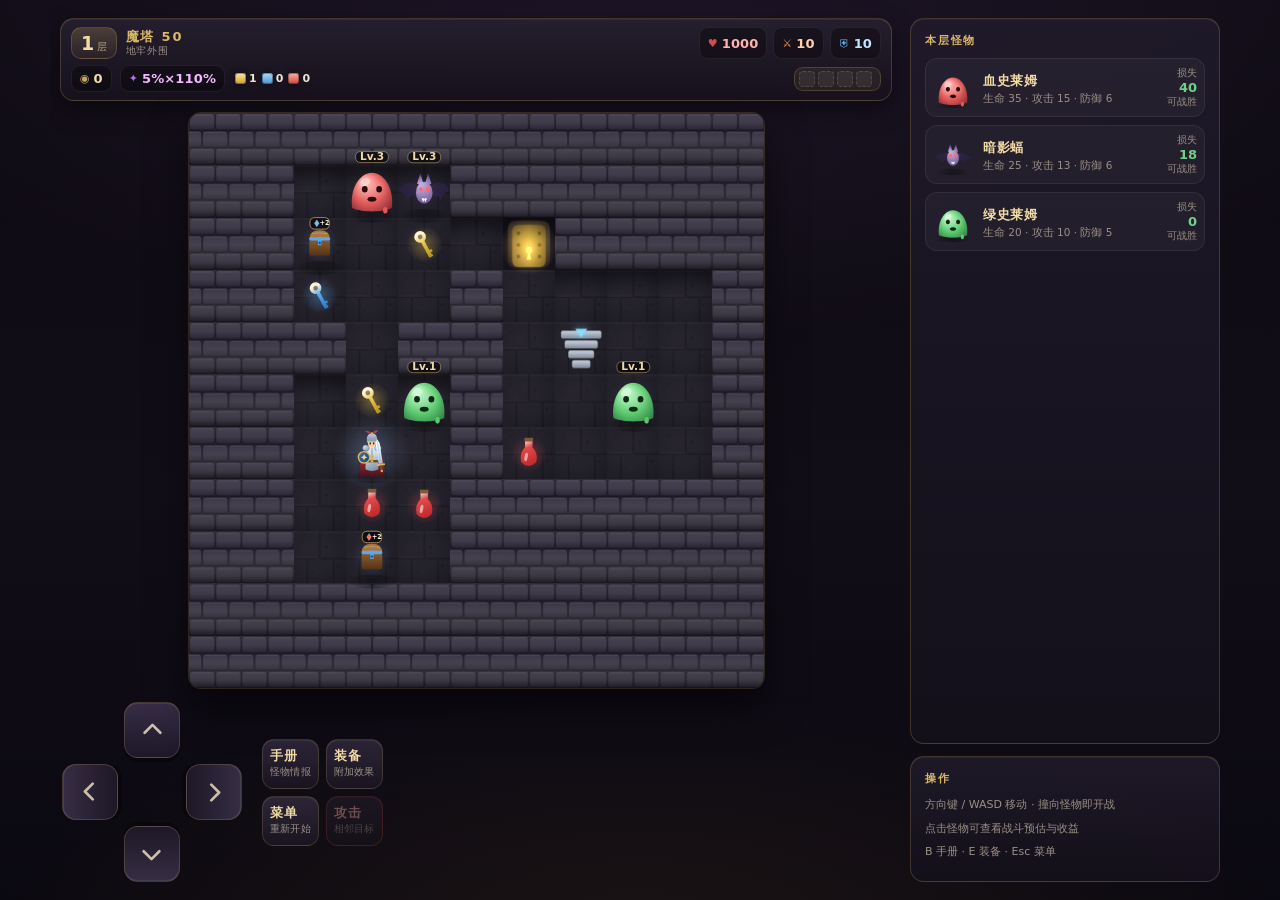
<file: index.html>
<!doctype html>
<html lang="zh-CN">
<head>
<meta charset="utf-8">
<meta name="viewport" content="width=device-width,initial-scale=1,maximum-scale=1,user-scalable=no,viewport-fit=cover">
<meta name="theme-color" content="#0d0a11">
<meta name="apple-mobile-web-app-capable" content="yes">
<meta name="format-detection" content="telephone=no">
<title>魔塔 50 · 高清重制</title>
<link rel="stylesheet" href="style.css">
</head>
<body>
<div class="app" id="app">

  <header class="hud" id="hud">
    <div class="hud-left">
      <div class="floor-badge"><span id="hud-floor">1</span><small>层</small></div>
      <div class="hud-title"><b>魔塔 50</b><i id="hud-theme">地牢外围</i></div>
    </div>
    <div class="hud-stats">
      <div class="chip chip-hp"><span class="chip-ico">♥</span><b id="hud-hp">1000</b></div>
      <div class="chip chip-atk"><span class="chip-ico">⚔</span><b id="hud-atk">10</b></div>
      <div class="chip chip-def"><span class="chip-ico">⛨</span><b id="hud-def">10</b></div>
    </div>
    <div class="hud-sub">
      <div class="chip chip-gold"><span class="chip-ico">◉</span><b id="hud-gold">0</b></div>
      <div class="chip chip-crit" title="暴击率 × 暴击伤害倍率"><span class="chip-ico">✦</span><b id="hud-crit">0%</b></div>
      <div class="keys">
        <span class="key key-y"><i></i><b id="hud-ky">1</b></span>
        <span class="key key-b"><i></i><b id="hud-kb">0</b></span>
        <span class="key key-r"><i></i><b id="hud-kr">0</b></span>
      </div>
      <button class="gear-btn" id="btn-equip-quick" aria-label="装备">
        <span class="equip-mini" id="equip-mini"></span>
      </button>
    </div>
  </header>

  <section class="stage" id="stage">
    <canvas id="board" width="400" height="400" aria-label="魔塔地图"></canvas>
    <div class="card" id="card" hidden aria-live="polite">
      <div class="card-head">
        <span class="card-name" id="card-name">怪物</span>
        <span class="card-tag" id="card-tag">可战胜</span>
      </div>
      <div class="card-stats"><span>生命 <b id="card-hp">0</b></span><span>攻击 <b id="card-atk">0</b></span><span>防御 <b id="card-def">0</b></span></div>
      <div class="card-predict">
        <div class="pred-main"><span>预计损失</span><b id="card-loss">0</b></div>
        <div class="pred-side"><span>战后剩余</span><b id="card-left">0</b></div>
        <div class="pred-side"><span>金币收益</span><b id="card-gold">0</b></div>
      </div>
      <div class="card-range" id="card-range"></div>
      <div class="card-tip" id="card-tip"></div>
    </div>
  </section>

  <nav class="pad" aria-label="移动与操作">
    <div class="dpad">
      <button class="dbtn up" data-dir="up" aria-label="向上"><svg viewBox="0 0 24 24"><path d="m5 14 7-7 7 7"/></svg></button>
      <button class="dbtn left" data-dir="left" aria-label="向左"><svg viewBox="0 0 24 24"><path d="m5 14 7-7 7 7"/></svg></button>
      <button class="dbtn right" data-dir="right" aria-label="向右"><svg viewBox="0 0 24 24"><path d="m5 14 7-7 7 7"/></svg></button>
      <button class="dbtn down" data-dir="down" aria-label="向下"><svg viewBox="0 0 24 24"><path d="m5 14 7-7 7 7"/></svg></button>
    </div>
    <div class="acts">
      <button class="abtn" id="btn-manual"><b>手册</b><span>怪物情报</span></button>
      <button class="abtn" id="btn-equip"><b>装备</b><span>附加效果</span></button>
      <button class="abtn" id="btn-menu"><b>菜单</b><span>重新开始</span></button>
      <button class="abtn abtn-go" id="btn-fight" disabled><b>攻击</b><span>相邻目标</span></button>
    </div>
  </nav>

  <aside class="side" aria-label="当前楼层情报">
    <div class="side-block">
      <h3>本层怪物</h3>
      <div class="side-list" id="side-list"></div>
    </div>
    <div class="side-block side-tips">
      <h3>操作</h3>
      <p>方向键 / WASD 移动 · 撞向怪物即开战</p>
      <p>点击怪物可查看战斗预估与收益</p>
      <p>B 手册 · E 装备 · Esc 菜单</p>
    </div>
  </aside>
</div>

<div class="battle" id="battle" hidden>
  <canvas id="bcanvas"></canvas>
  <button class="battle-skip" id="battle-skip">点击跳过</button>
</div>

<div class="sheet-wrap" id="sheet-wrap" hidden>
  <div class="sheet" id="sheet" role="dialog" aria-modal="true">
    <header class="sheet-head"><h2 id="sheet-title">标题</h2><button class="sheet-close" id="sheet-close" aria-label="关闭">✕</button></header>
    <div class="sheet-body" id="sheet-body"></div>
    <footer class="sheet-foot" id="sheet-foot"></footer>
  </div>
</div>

<script src="js/game-core.js"></script>
<script src="js/art.js"></script>
<script src="js/audio.js"></script>
<script src="js/ui.js"></script>
</body>
</html>
</file>
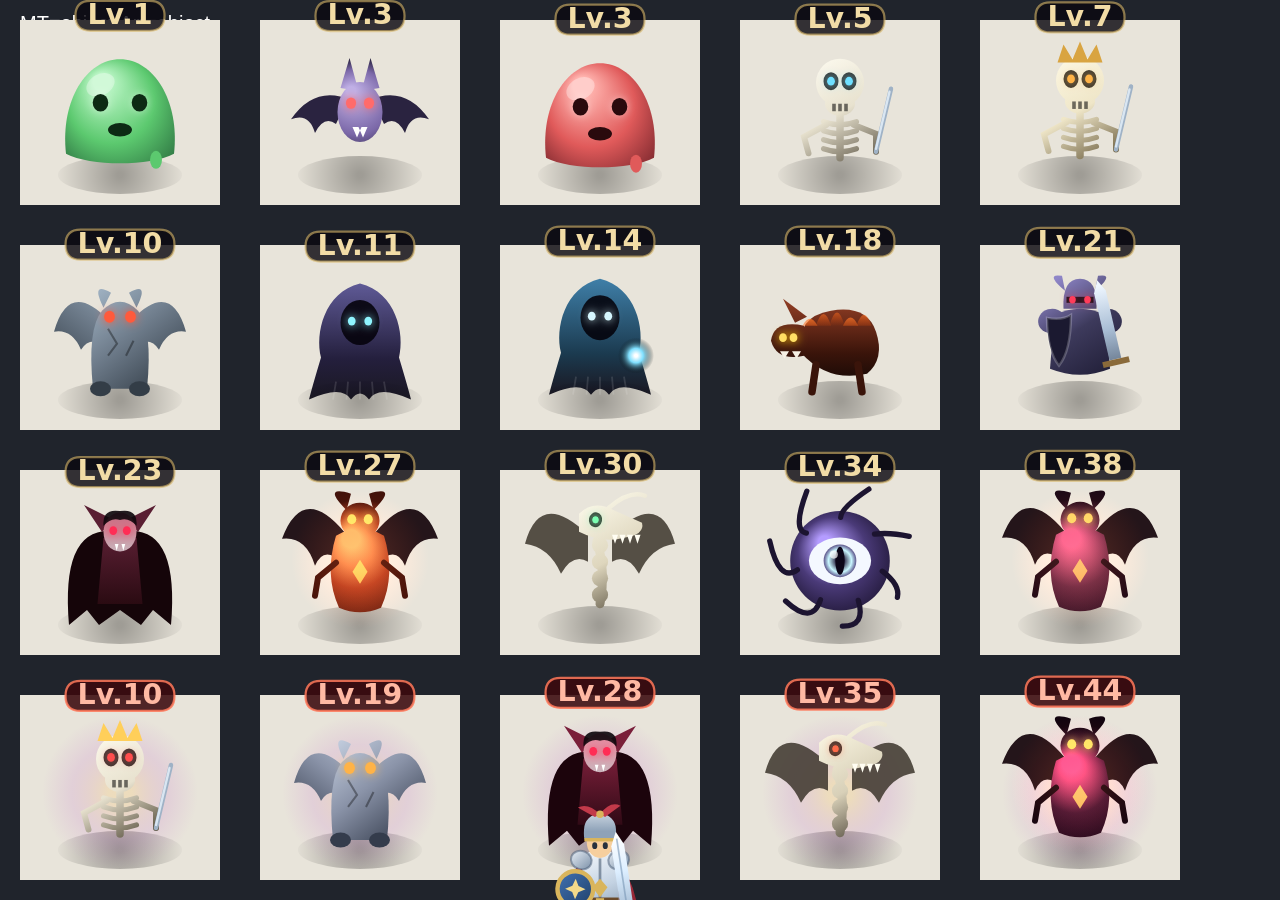
<file: dev/art-test.html>
<!doctype html><html><head><meta charset="utf-8"><style>body{margin:0;background:#20242c}canvas{display:block}</style></head>
<body><canvas id="c" width="1200" height="900"></canvas>
<script>window.onerror=function(m,s,l){document.title='ERR '+m+' @'+l;};</script>
<script src="../js/game-core.js"></script><script src="../js/art.js"></script><script>
const Art=MT.Art;
const c=document.getElementById('c').getContext('2d');
try{
  c.font='20px sans-serif';c.fillStyle='#fff';
  c.fillText('MT='+(typeof MT)+' Art='+(typeof MT !== 'undefined' ? typeof MT.Art : 'noMT'),20,30);
  const ids=Object.keys(MT.MONSTERS);
  let i=0;
  for(let y=0;y<4;y++)for(let x=0;x<5;x++){
    const id=ids[i++]; if(!id)break;
    c.fillStyle='#e8e4da';c.fillRect(x*240+20,y*225+20,200,185);
    const m=MT.scaleMonster(id,1);
    Art.drawMonster(c,m,x*240+120,y*225+112,150,0.6);
  }
  Art.drawHero(c,600,880,170,0.6);
}catch(e){c.fillStyle='#ff8888';c.font='16px monospace';c.fillText(String(e && e.stack || e).slice(0,600),20,60);}
</script></body></html>
</file>
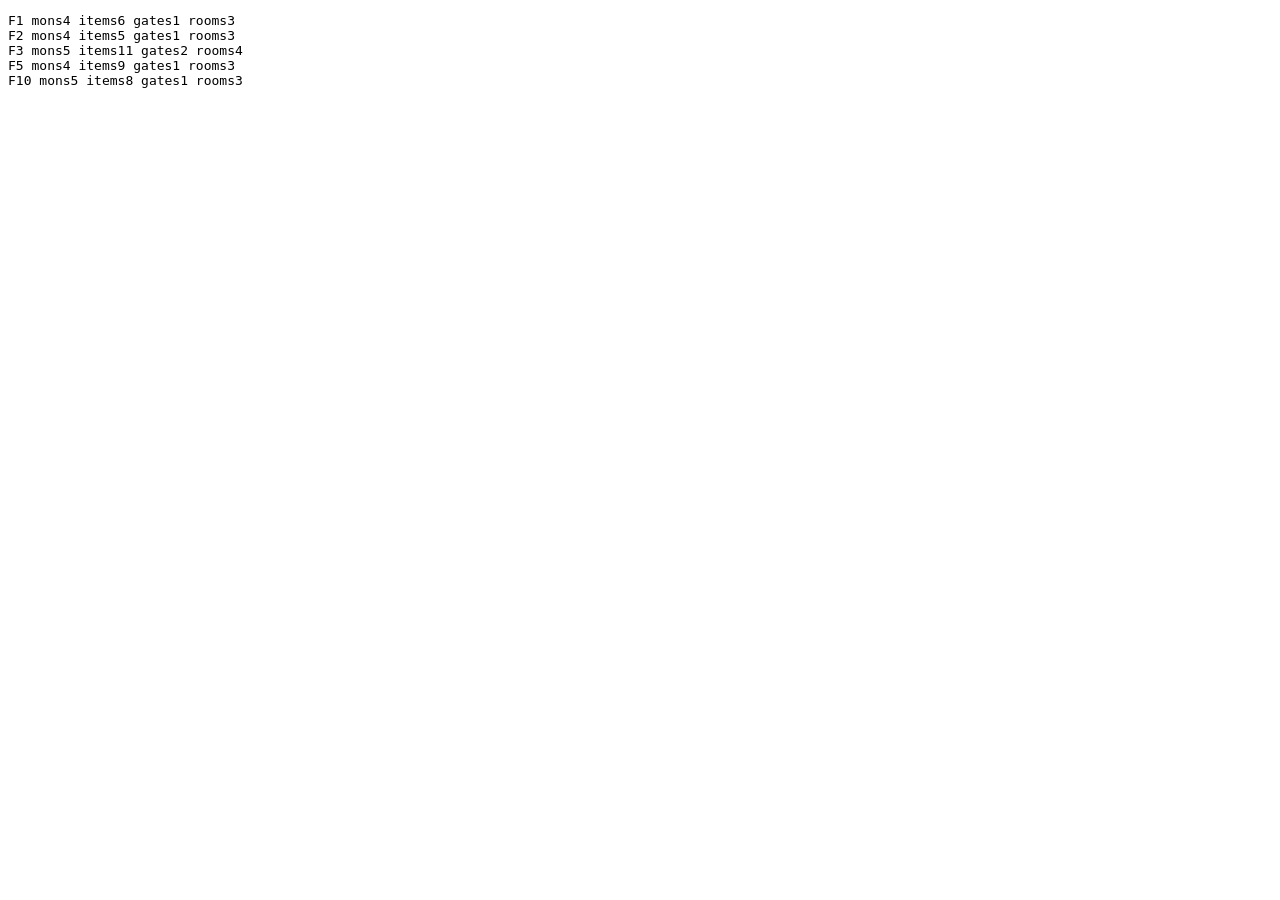
<file: dev/gen-test.html>
<!doctype html><html><head><meta charset="utf-8"></head><body><pre id="out">running</pre>
<script src="../js/game-core.js"></script><script>
const out=[];
try{
  for (const f of [1,2,3,5,10]) {
    const d=MT.generateFloor(f);
    let mons=0,items=0,gates=0;
    for(let y=0;y<11;y++)for(let x=0;x<11;x++){const c=d.g[y][x];if(c.o&&c.o.kind==='monster')mons++;if(c.o&&c.o.kind==='item')items++;if(c.t==='gate')gates++;}
    out.push('F'+f+' mons'+mons+' items'+items+' gates'+gates+' rooms'+d.rooms.length);
  }
}catch(e){out.push('ERR '+e.stack);}
document.getElementById('out').textContent=out.join('\n');
</script></body></html>
</file>
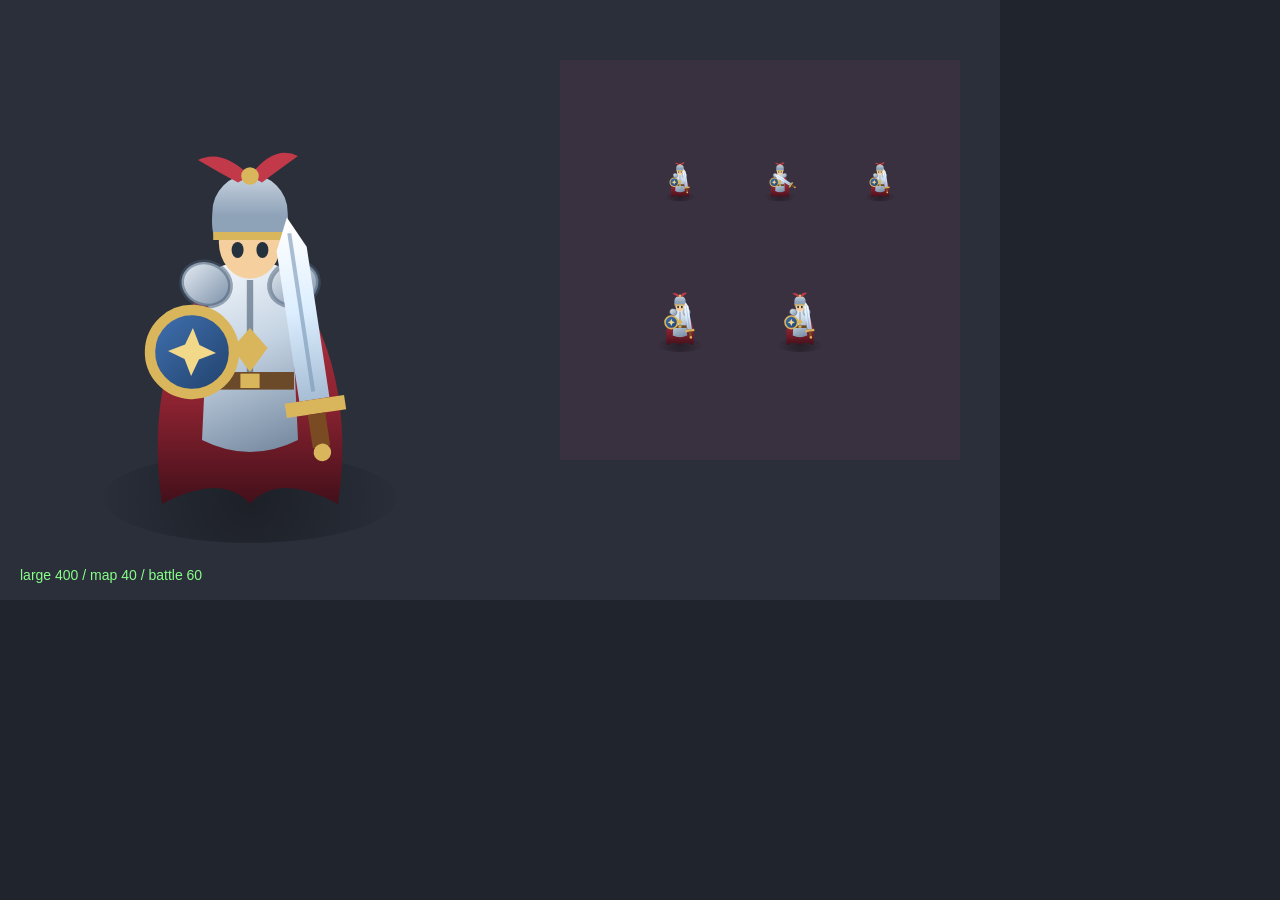
<file: dev/hero-test.html>
<!doctype html><html><head><meta charset="utf-8"><style>body{margin:0;background:#20242c}canvas{display:block}</style></head>
<body><canvas id="c" width="1000" height="600"></canvas>
<script src="../js/game-core.js"></script><script src="../js/art.js"></script><script>
const Art=MT.Art;
const c=document.getElementById('c').getContext('2d');
try{
  c.fillStyle='#2a2f3a';c.fillRect(0,0,1000,600);
  // 大图
  Art.drawHero(c,250,330,400,1.2);
  // 小图（地图尺寸感）
  c.fillStyle='#3a3140';c.fillRect(560,60,400,400);
  Art.drawHero(c,680,180,40,1.0);
  Art.drawHero(c,780,180,40,1.0,{swing:-1.0});
  Art.drawHero(c,880,180,40,1.0);
  Art.drawHero(c,680,320,60,2.0);
  Art.drawHero(c,800,320,60,2.0);
  c.fillStyle='#8f8';c.font='14px sans-serif';c.fillText('large 400 / map 40 / battle 60',20,580);
}catch(e){c.fillStyle='#f88';c.font='14px monospace';c.fillText(String(e&&e.stack||e).slice(0,500),20,30);}
</script></body></html>
</file>
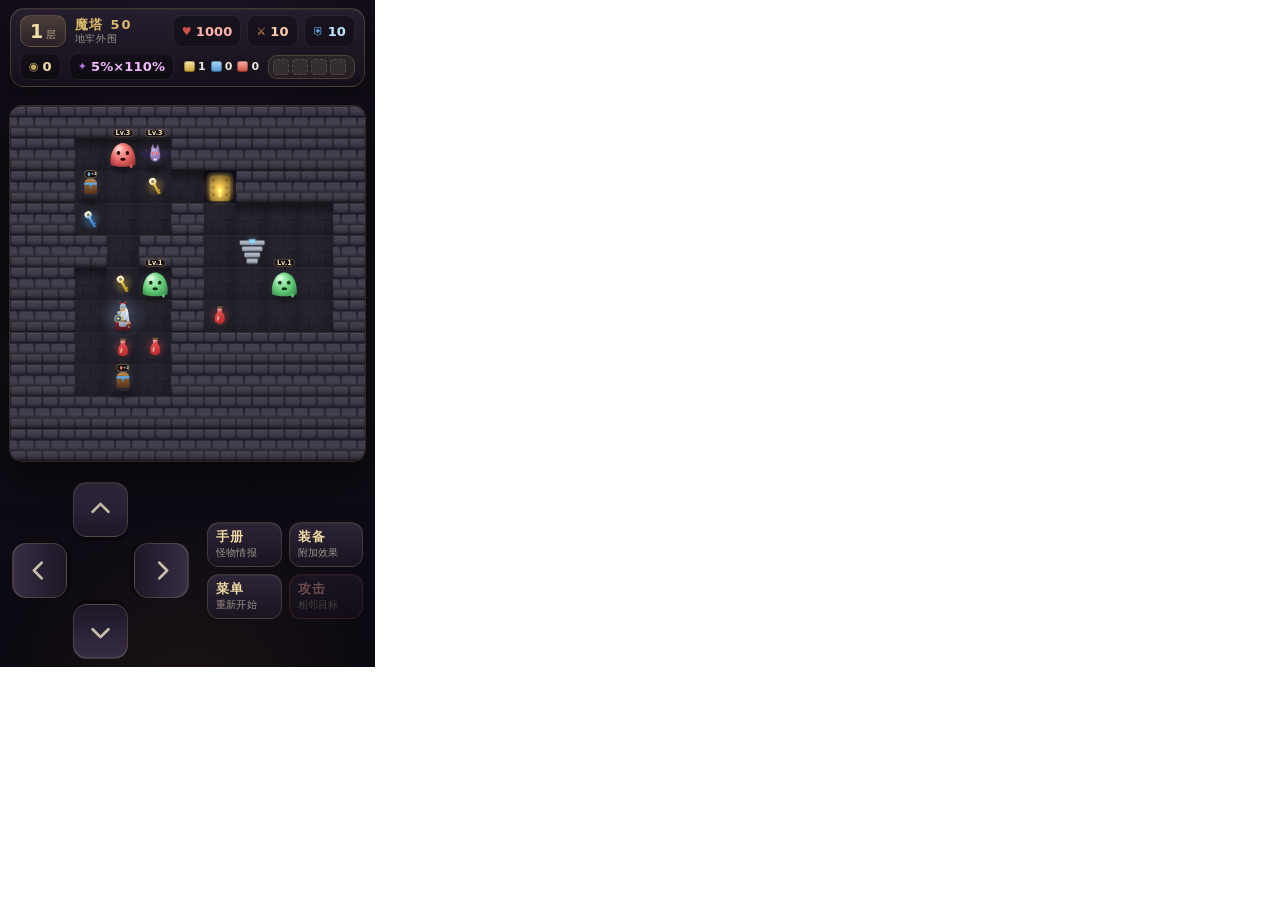
<file: dev/measure.html>
<!DOCTYPE html>
<html>
<head><meta charset="utf-8"><title>MEASURE</title></head>
<body style="margin:0">
<iframe id="f" src="../index.html" style="width:375px;height:667px;border:0"></iframe>
<script>
const f = document.getElementById('f');
f.addEventListener('load', function () {
  setTimeout(function () {
    try {
      const doc = f.contentDocument, win = f.contentWindow;
      const out = ['docScrollW=' + doc.documentElement.scrollWidth, 'win=' + win.innerWidth];
      ['.hud', '.stage', '.pad', '.dpad', '.acts', '.app'].forEach(function (sel) {
        const el = doc.querySelector(sel);
        if (el) {
          const r = el.getBoundingClientRect();
          const cs = win.getComputedStyle(el);
          out.push(sel + ': x=' + Math.round(r.left) + ' w=' + Math.round(r.width) + ' right=' + Math.round(r.right) + ' minW=' + cs.minWidth);
        } else out.push(sel + ': null');
      });
      // 找出所有 right > 414 的元素
      doc.querySelectorAll('.app *').forEach(function (el) {
        const r = el.getBoundingClientRect();
        if (r.right > 376 && r.width > 0 && el.children.length === 0) {
          out.push('OVER:' + el.tagName + '.' + String(el.className).slice(0, 20) + ' right=' + Math.round(r.right));
        }
      });
      document.title = out.join(' | ');
    } catch (e) { document.title = 'ERR ' + e.message; }
  }, 1200);
});
</script>
</body>
</html>
</file>
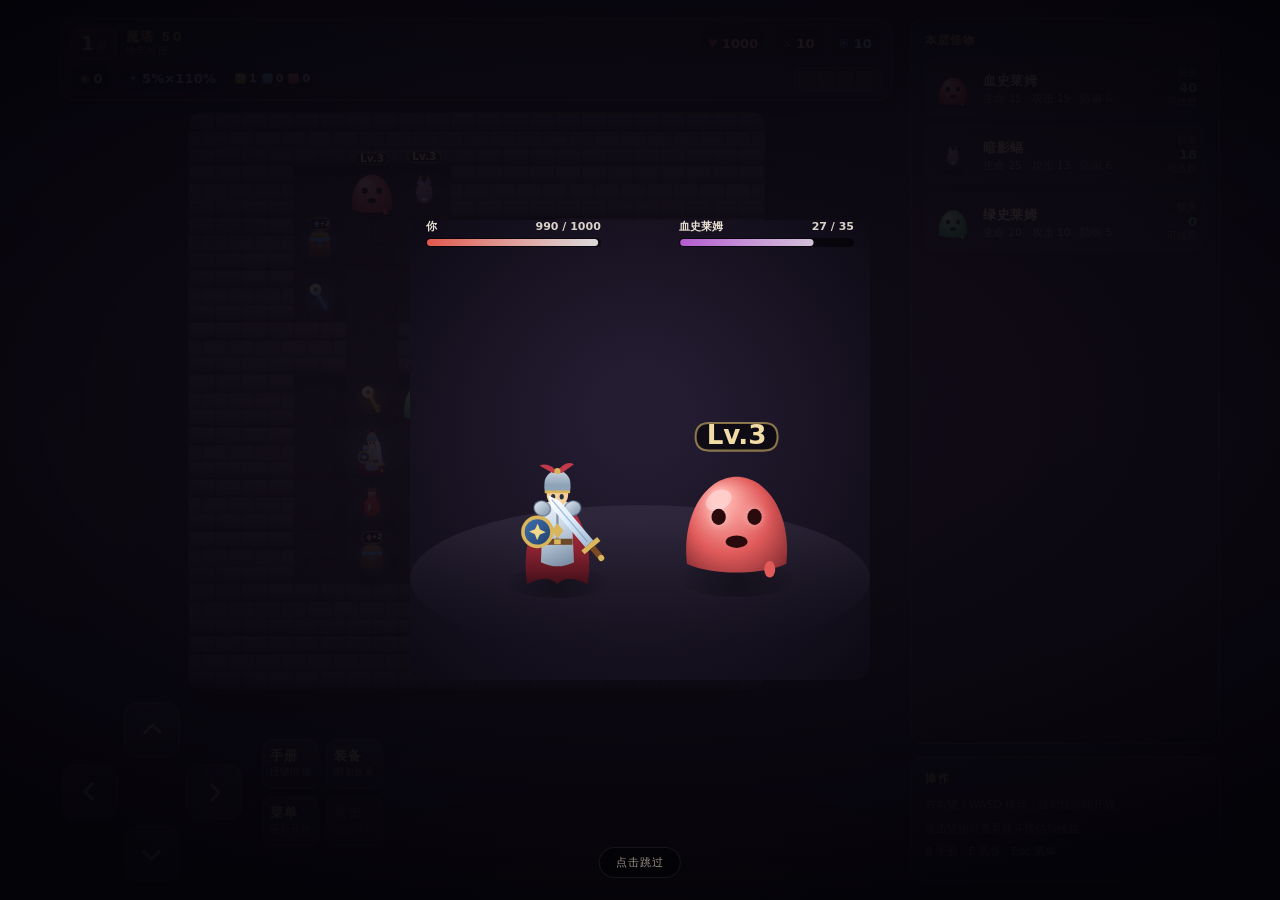
<file: dev/scenario.html>
<!doctype html>
<html lang="zh-CN">
<head>
<meta charset="utf-8">
<meta name="viewport" content="width=device-width,initial-scale=1,maximum-scale=1,user-scalable=no,viewport-fit=cover">
<meta name="theme-color" content="#0d0a11">
<meta name="apple-mobile-web-app-capable" content="yes">
<meta name="format-detection" content="telephone=no">
<title>魔塔 50 · 高清重制</title>
<link rel="stylesheet" href="../style.css">
</head>
<body>
<div class="app" id="app">

  <header class="hud" id="hud">
    <div class="hud-left">
      <div class="floor-badge"><span id="hud-floor">1</span><small>层</small></div>
      <div class="hud-title"><b>魔塔 50</b><i id="hud-theme">地牢外围</i></div>
    </div>
    <div class="hud-stats">
      <div class="chip chip-hp"><span class="chip-ico">♥</span><b id="hud-hp">1000</b></div>
      <div class="chip chip-atk"><span class="chip-ico">⚔</span><b id="hud-atk">10</b></div>
      <div class="chip chip-def"><span class="chip-ico">⛨</span><b id="hud-def">10</b></div>
    </div>
    <div class="hud-sub">
      <div class="chip chip-gold"><span class="chip-ico">◉</span><b id="hud-gold">0</b></div>
      <div class="chip chip-crit" title="暴击率 × 暴击伤害倍率"><span class="chip-ico">✦</span><b id="hud-crit">0%</b></div>
      <div class="keys">
        <span class="key key-y"><i></i><b id="hud-ky">1</b></span>
        <span class="key key-b"><i></i><b id="hud-kb">0</b></span>
        <span class="key key-r"><i></i><b id="hud-kr">0</b></span>
      </div>
      <button class="gear-btn" id="btn-equip-quick" aria-label="装备">
        <span class="equip-mini" id="equip-mini"></span>
      </button>
    </div>
  </header>

  <section class="stage" id="stage">
    <canvas id="board" width="400" height="400" aria-label="魔塔地图"></canvas>
    <div class="card" id="card" hidden aria-live="polite">
      <div class="card-head">
        <span class="card-name" id="card-name">怪物</span>
        <span class="card-tag" id="card-tag">可战胜</span>
      </div>
      <div class="card-stats"><span>生命 <b id="card-hp">0</b></span><span>攻击 <b id="card-atk">0</b></span><span>防御 <b id="card-def">0</b></span></div>
      <div class="card-predict">
        <div class="pred-main"><span>预计损失</span><b id="card-loss">0</b></div>
        <div class="pred-side"><span>战后剩余</span><b id="card-left">0</b></div>
        <div class="pred-side"><span>金币收益</span><b id="card-gold">0</b></div>
      </div>
      <div class="card-range" id="card-range"></div>
      <div class="card-tip" id="card-tip"></div>
    </div>
  </section>

  <nav class="pad" aria-label="移动与操作">
    <div class="dpad">
      <button class="dbtn up" data-dir="up" aria-label="向上"><svg viewBox="0 0 24 24"><path d="m5 14 7-7 7 7"/></svg></button>
      <button class="dbtn left" data-dir="left" aria-label="向左"><svg viewBox="0 0 24 24"><path d="m5 14 7-7 7 7"/></svg></button>
      <button class="dbtn right" data-dir="right" aria-label="向右"><svg viewBox="0 0 24 24"><path d="m5 14 7-7 7 7"/></svg></button>
      <button class="dbtn down" data-dir="down" aria-label="向下"><svg viewBox="0 0 24 24"><path d="m5 14 7-7 7 7"/></svg></button>
    </div>
    <div class="acts">
      <button class="abtn" id="btn-manual"><b>手册</b><span>怪物情报</span></button>
      <button class="abtn" id="btn-equip"><b>装备</b><span>附加效果</span></button>
      <button class="abtn" id="btn-menu"><b>菜单</b><span>重新开始</span></button>
      <button class="abtn abtn-go" id="btn-fight" disabled><b>攻击</b><span>相邻目标</span></button>
    </div>
  </nav>

  <aside class="side" aria-label="当前楼层情报">
    <div class="side-block">
      <h3>本层怪物</h3>
      <div class="side-list" id="side-list"></div>
    </div>
    <div class="side-block side-tips">
      <h3>操作</h3>
      <p>方向键 / WASD 移动 · 撞向怪物即开战</p>
      <p>点击怪物可查看战斗预估与收益</p>
      <p>B 手册 · E 装备 · Esc 菜单</p>
    </div>
  </aside>
</div>

<div class="battle" id="battle" hidden>
  <canvas id="bcanvas"></canvas>
  <button class="battle-skip" id="battle-skip">点击跳过</button>
</div>

<div class="sheet-wrap" id="sheet-wrap" hidden>
  <div class="sheet" id="sheet" role="dialog" aria-modal="true">
    <header class="sheet-head"><h2 id="sheet-title">标题</h2><button class="sheet-close" id="sheet-close" aria-label="关闭">✕</button></header>
    <div class="sheet-body" id="sheet-body"></div>
    <footer class="sheet-foot" id="sheet-foot"></footer>
  </div>
</div>

<script src="../js/game-core.js"></script>
<script src="../js/art.js"></script>
<script src="../js/audio.js"></script>
<script src="../js/ui.js"></script>
<script>
const q = new URLSearchParams(location.search);
function wait(ms){ return new Promise(r=>setTimeout(r,ms)); }
(async () => {
  while(!window.MTHD) await wait(30);
  await wait(400);
  const G = MTHD.game();
  const scenario = q.get('case') || 'battle';
  if (scenario === 'battle') {
    const mons = G.floorMonsters();
    const adj = mons.find(m => Math.abs(m.x-G.x)+Math.abs(m.y-G.y)===1);
    if (adj) MTHD.startBattle(adj.x, adj.y);
    else { const m = mons[0]; G.x=m.x; G.y=m.y+1; MTHD.teleport(m.x,m.y+1); MTHD.startBattle(m.x,m.y); }
  } else if (scenario === 'boss') {
    G.hp = 3900; G.atk = 30; G.def = 32; G.keys.y = 11; G.keys.b = 1; G.keys.r = 1;
    for (let f=2; f<=10; f++) G.travel('up');
    const b = G.map.boss;
    // 传到 Boss 相邻格
    G.x = b.x + 1; G.y = b.y;
    MTHD.teleport(G.x, G.y);
    MTHD.hideCard();
    MTHD.startBattle(b.x, b.y);
  } else if (scenario === 'bossmap') {
    G.hp = 3900; G.atk = 30; G.def = 32; G.keys.r = 1; G.keys.b = 1;
    for (let f=2; f<=10; f++) G.travel('up');
    MTHD.teleport(5, 7);
  } else if (scenario === 'map5') {
    G.hp = 1500; G.atk = 16; G.def = 14;
    for (let f=2; f<=5; f++) G.travel('up');
    MTHD.teleport(5, 5);
  } else if (scenario === 'equip') {
    G.inv.push('sword','armor','satan','necroBook'); G.necroOwned = true; G.necroEnergy = 23;
    MTHD.teleport(G.x, G.y);
    MTHD.openEquip();
  } else if (scenario === 'map20') {
    // 蓝锁取舍层样本：F8（蓝门宝物房 + 双蓝箱）
    G.hp = 2400; G.atk = 18; G.def = 15; G.keys.y = 6; G.keys.b = 1;
    for (let f=2; f<=8; f++) G.travel('up');
    MTHD.teleport(5, 5);
  } else if (scenario === 'manual') {
    MTHD.openManual();
  } else if (scenario === 'shop') {
    G.gold = 5000; G.keys.y = 5; G.critRate = 0.04; G.goldBonus = 0.1;
    for (let f=2; f<=5; f++) G.travel('up');
    MTHD.teleport(5, 5);
    MTHD.openShop();
  } else if (scenario === 'bossitem') {
    // Boss 层：物品可拾取（无红框）、楼梯红框警示
    G.hp = 3900; G.atk = 30; G.def = 32; G.keys.r = 1;
    for (let f=2; f<=10; f++) G.travel('up');
    MTHD.teleport(5, 5);
  } else if (scenario === 'gatefloat') {
    // 撞门：到第 6 层（有蓝门），黄钥匙清零，走向蓝门
    await wait(80);
    G.hp = 900; G.atk = 14; G.def = 12; G.keys.y = 0; G.keys.b = 0; G.keys.r = 0;
    for (let f=2; f<=6; f++) G.travel('up');
    const gg = G.map.g;
    let gate = null;
    for (let y=0;y<11&&!gate;y++) for (let x=0;x<11&&!gate;x++) {
      const c = gg[y][x];
      if (c.t === 'gate' && c.color === 'b') gate = {x,y};
    }
    if (gate) {
      // 站到门的下方或上方相邻空格
      const spots = [[0,1],[0,-1],[1,0],[-1,0]].map(d=>({x:gate.x+d[0],y:gate.y+d[1]}))
        .filter(p=>p.x>=0&&p.y>=0&&p.x<11&&p.y<11&&gg[p.y][p.x].t==='floor'&&!gg[p.y][p.x].o);
      const sp = spots[0];
      G.x = sp.x; G.y = sp.y;
      MTHD.teleport(G.x, G.y);
      MTHD.hideCard();
      MTHD.move(gate.y > sp.y ? 'down' : gate.y < sp.y ? 'up' : gate.x > sp.x ? 'right' : 'left');
    }
  } else if (scenario === 'gatecolors') {
    // 门色总览：造 3 个门直接看（传送 F6）
    await wait(80);
    G.hp = 900; G.atk = 14; G.def = 12;
    for (let f=2; f<=6; f++) G.travel('up');
    MTHD.teleport(5, 5);
  } else if (scenario === 'pickfloat') {
    // 拾取飘字：走向相邻道具
    await wait(80);
    const g = G.map.g;
    let target = null;
    for (let y=0;y<11&&!target;y++) for (let x=0;x<11&&!target;x++) {
      const c = g[y][x];
      if (c.o && c.o.kind === 'item' && Math.abs(x-G.x)+Math.abs(y-G.y) <= 3) target = {x,y};
    }
    if (target) {
      G.x = target.x; G.y = Math.min(9, target.y+1);
      MTHD.teleport(G.x, G.y);
      MTHD.move('up'); // 真实移动触发拾取 + 飘字
    }
  } else if (scenario === 'oneshot') {
    // 零损耗：高攻击秒杀，应跳过战斗动画直接结算
    G.hp = 2000; G.atk = 500; G.def = 50;
    await wait(100);
    const mons = G.floorMonsters();
    const m = mons[0];
    G.x = m.x; G.y = m.y + 1;
    MTHD.teleport(G.x, G.y);
    MTHD.hideCard();
    await wait(80);
    MTHD.startBattle(m.x, m.y);
    window.__test = { overlayHidden: document.getElementById('battle').hidden, monGone: true };
    await wait(500);
    window.__test.monGone = !MTHD.game().cell(m.x, m.y).o;
  } else if (scenario === 'manual10') {
    G.hp = 3900; G.atk = 30; G.def = 32; G.keys.r = 1;
    for (let f=2; f<=10; f++) G.travel('up');
    MTHD.openManual();
  } else if (scenario === 'card') {
    const mons = G.floorMonsters();
    const m = mons[0]; MTHD.teleport(m.x, Math.max(1,m.y-1)); MTHD.showCard(m.x, m.y);
  }
})();
</script>
</body>
</html>
</file>
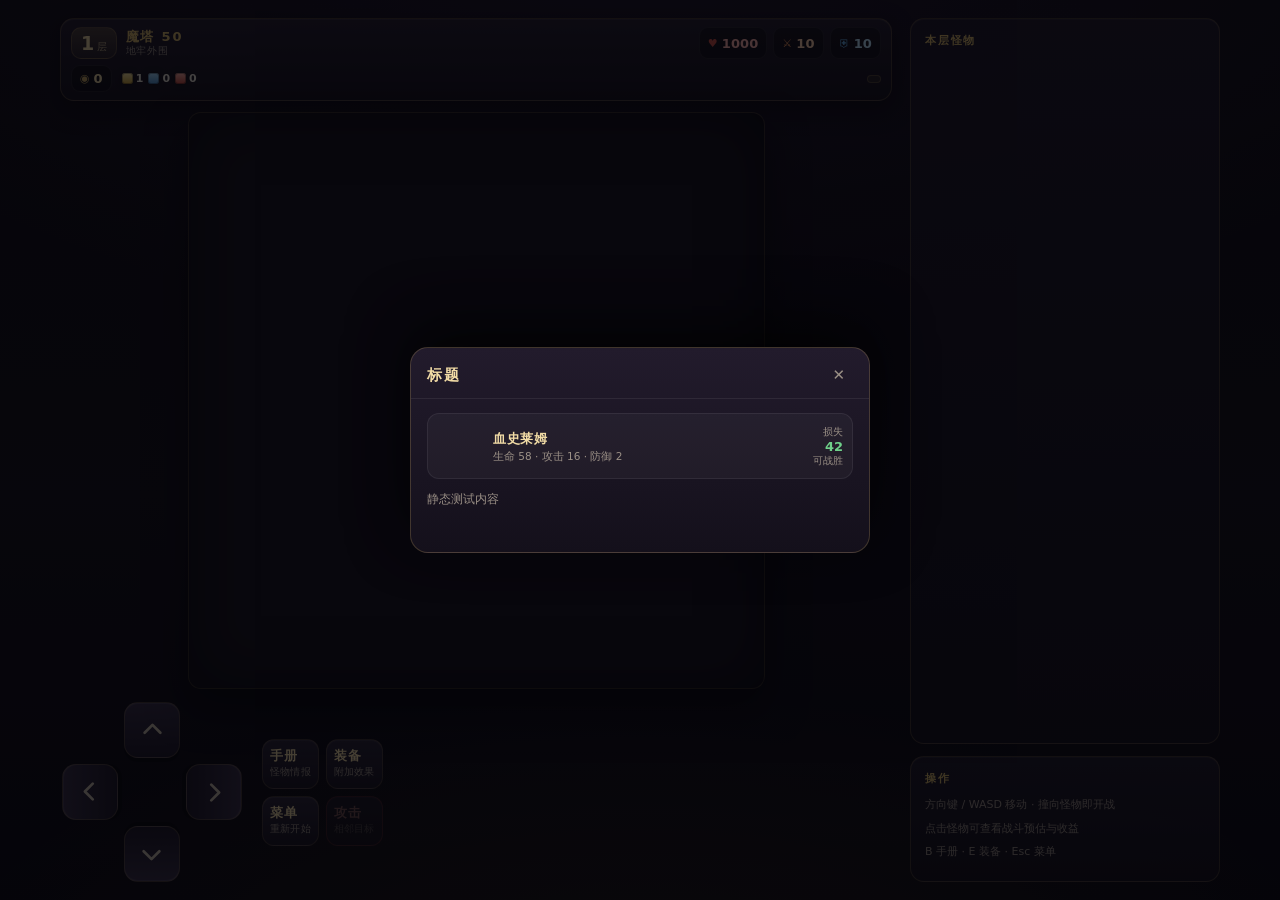
<file: dev/static-sheet.html>
<!doctype html>
<html lang="zh-CN">
<head>
<meta charset="utf-8">
<meta name="viewport" content="width=device-width,initial-scale=1,maximum-scale=1,user-scalable=no,viewport-fit=cover">
<meta name="theme-color" content="#0d0a11">
<meta name="apple-mobile-web-app-capable" content="yes">
<meta name="format-detection" content="telephone=no">
<title>魔塔 50 · 高清重制</title>
<link rel="stylesheet" href="../style.css">
</head>
<body>
<div class="app" id="app">

  <header class="hud" id="hud">
    <div class="hud-left">
      <div class="floor-badge"><span id="hud-floor">1</span><small>层</small></div>
      <div class="hud-title"><b>魔塔 50</b><i id="hud-theme">地牢外围</i></div>
    </div>
    <div class="hud-stats">
      <div class="chip chip-hp"><span class="chip-ico">♥</span><b id="hud-hp">1000</b></div>
      <div class="chip chip-atk"><span class="chip-ico">⚔</span><b id="hud-atk">10</b></div>
      <div class="chip chip-def"><span class="chip-ico">⛨</span><b id="hud-def">10</b></div>
    </div>
    <div class="hud-sub">
      <div class="chip chip-gold"><span class="chip-ico">◉</span><b id="hud-gold">0</b></div>
      <div class="keys">
        <span class="key key-y"><i></i><b id="hud-ky">1</b></span>
        <span class="key key-b"><i></i><b id="hud-kb">0</b></span>
        <span class="key key-r"><i></i><b id="hud-kr">0</b></span>
      </div>
      <button class="gear-btn" id="btn-equip-quick" aria-label="装备">
        <span class="equip-mini" id="equip-mini"></span>
      </button>
    </div>
  </header>

  <section class="stage" id="stage">
    <canvas id="board" width="400" height="400" aria-label="魔塔地图"></canvas>
    <div class="card" id="card" hidden aria-live="polite">
      <div class="card-head">
        <span class="card-name" id="card-name">怪物</span>
        <span class="card-tag" id="card-tag">可战胜</span>
      </div>
      <div class="card-stats"><span>生命 <b id="card-hp">0</b></span><span>攻击 <b id="card-atk">0</b></span><span>防御 <b id="card-def">0</b></span></div>
      <div class="card-predict">
        <div class="pred-main"><span>预计损失</span><b id="card-loss">0</b></div>
        <div class="pred-side"><span>战后剩余</span><b id="card-left">0</b></div>
        <div class="pred-side"><span>金币收益</span><b id="card-gold">0</b></div>
      </div>
      <div class="card-range" id="card-range"></div>
      <div class="card-tip" id="card-tip"></div>
    </div>
  </section>

  <nav class="pad" aria-label="移动与操作">
    <div class="dpad">
      <button class="dbtn up" data-dir="up" aria-label="向上"><svg viewBox="0 0 24 24"><path d="m5 14 7-7 7 7"/></svg></button>
      <button class="dbtn left" data-dir="left" aria-label="向左"><svg viewBox="0 0 24 24"><path d="m5 14 7-7 7 7"/></svg></button>
      <button class="dbtn right" data-dir="right" aria-label="向右"><svg viewBox="0 0 24 24"><path d="m5 14 7-7 7 7"/></svg></button>
      <button class="dbtn down" data-dir="down" aria-label="向下"><svg viewBox="0 0 24 24"><path d="m5 14 7-7 7 7"/></svg></button>
    </div>
    <div class="acts">
      <button class="abtn" id="btn-manual"><b>手册</b><span>怪物情报</span></button>
      <button class="abtn" id="btn-equip"><b>装备</b><span>附加效果</span></button>
      <button class="abtn" id="btn-menu"><b>菜单</b><span>重新开始</span></button>
      <button class="abtn abtn-go" id="btn-fight" disabled><b>攻击</b><span>相邻目标</span></button>
    </div>
  </nav>

  <aside class="side" aria-label="当前楼层情报">
    <div class="side-block">
      <h3>本层怪物</h3>
      <div class="side-list" id="side-list"></div>
    </div>
    <div class="side-block side-tips">
      <h3>操作</h3>
      <p>方向键 / WASD 移动 · 撞向怪物即开战</p>
      <p>点击怪物可查看战斗预估与收益</p>
      <p>B 手册 · E 装备 · Esc 菜单</p>
    </div>
  </aside>
</div>

<div class="battle" id="battle" hidden>
  <canvas id="bcanvas"></canvas>
  <button class="battle-skip" id="battle-skip">点击跳过</button>
</div>

<div class="sheet-wrap" id="sheet-wrap">
  <div class="sheet" id="sheet" role="dialog" aria-modal="true">
    <header class="sheet-head"><h2 id="sheet-title">标题</h2><button class="sheet-close" id="sheet-close" aria-label="关闭">✕</button></header>
    <div class="sheet-body" id="sheet-body">
   <div class="mon-row"><canvas class="mon-pic" width="92" height="92" style="width:46px;height:46px"></canvas>
   <div class="mon-info"><b>血史莱姆</b><span>生命 58 · 攻击 16 · 防御 2</span></div>
   <div class="mon-res"><span>损失</span><b class="ok">42</b><span>可战胜</span></div></div>
   <p style="font-size:12px;color:#9b9086">静态测试内容</p>
 </div>
    <footer class="sheet-foot" id="sheet-foot"></footer>
  </div>
</div>

<script src="../js/game-core.js"></script>
<script src="../js/art.js"></script>
<script src="../js/ui.js"></script>
</body>
</html>
</file>
<file: style.css>
/* 魔塔 50 · 高清重制 —— 暗黑奇幻风格，移动优先 */
:root {
  --bg: #0d0a11;
  --bg2: #15111c;
  --panel: rgba(26, 21, 33, 0.92);
  --panel-2: rgba(34, 28, 43, 0.86);
  --line: rgba(217, 184, 106, 0.22);
  --line-soft: rgba(255, 255, 255, 0.07);
  --gold: #d9b86a;
  --gold-hi: #f2dca6;
  --text: #ece5d8;
  --muted: #9b9086;
  --hp: #e2574c;
  --atk: #ffa161;
  --def: #6fc3ff;
  --ok: #6fd08a;
  --bad: #ff6b6b;
  --radius: 14px;
  --font: "PingFang SC", "Hiragino Sans GB", "Microsoft YaHei", system-ui, -apple-system, sans-serif;
  --safe-t: env(safe-area-inset-top, 0px);
  --safe-b: env(safe-area-inset-bottom, 0px);
  --safe-l: env(safe-area-inset-left, 0px);
  --safe-r: env(safe-area-inset-right, 0px);
}

* { box-sizing: border-box; -webkit-tap-highlight-color: transparent; }
body { -webkit-user-select: none; user-select: none; }
.sheet-body, .help, .side-tips { -webkit-user-select: text; user-select: text; }

html, body {
  margin: 0;
  height: 100%;
  max-width: 100vw;
  background: var(--bg);
  color: var(--text);
  font-family: var(--font);
  overflow: hidden;
  overscroll-behavior: none;
  -webkit-font-smoothing: antialiased;
  text-rendering: optimizeLegibility;
}

body {
  background:
    radial-gradient(120% 80% at 50% -10%, rgba(120, 80, 160, 0.18), transparent 60%),
    radial-gradient(100% 60% at 50% 110%, rgba(200, 140, 60, 0.10), transparent 55%),
    linear-gradient(180deg, #0d0a11 0%, #120e18 55%, #0a0810 100%);
}

button { font-family: inherit; color: inherit; border: 0; background: none; cursor: pointer; touch-action: manipulation; }
[hidden] { display: none !important; }
svg { width: 100%; height: 100%; fill: none; stroke: currentColor; stroke-width: 2.4; stroke-linecap: round; stroke-linejoin: round; }

.app {
  position: relative;
  height: 100vh;
  height: 100dvh;
  display: grid;
  grid-template-columns: minmax(0, 1fr);
  grid-template-rows: auto minmax(0, 1fr) auto;
  overflow: hidden;
  gap: 8px;
  padding: calc(8px + var(--safe-t)) calc(10px + var(--safe-r)) calc(8px + var(--safe-b)) calc(10px + var(--safe-l));
}

/* ---------------------------------------------------------------- HUD */
.hud {
  display: grid;
  grid-template-columns: minmax(0, 1fr) auto;
  grid-template-areas: "left stats" "sub sub";
  overflow: hidden;
  gap: 6px 10px;
  padding: 8px 10px;
  background: linear-gradient(180deg, rgba(38, 31, 47, 0.95), rgba(22, 18, 28, 0.95));
  border: 1px solid var(--line);
  border-radius: var(--radius);
  box-shadow: 0 8px 24px rgba(0, 0, 0, 0.45), inset 0 1px 0 rgba(255, 255, 255, 0.06);
}

.hud-left { grid-area: left; display: flex; align-items: center; gap: 9px; min-width: 0; }
.floor-badge {
  display: flex; align-items: baseline; gap: 2px;
  padding: 4px 9px;
  border-radius: 10px;
  background: linear-gradient(180deg, rgba(217, 184, 106, 0.22), rgba(217, 184, 106, 0.06));
  border: 1px solid var(--line);
  color: var(--gold-hi);
}
.floor-badge span { font-size: 19px; font-weight: 800; font-variant-numeric: tabular-nums; letter-spacing: 0.02em; }
.floor-badge small { font-size: 10px; opacity: 0.7; }
.hud-title { display: flex; flex-direction: column; line-height: 1.15; min-width: 0; }
.hud-title b { font-size: 13px; letter-spacing: 0.14em; color: var(--gold); font-weight: 700; }
.hud-title i { font-style: normal; font-size: 10px; color: var(--muted); letter-spacing: 0.08em; white-space: nowrap; overflow: hidden; text-overflow: ellipsis; }

.hud-stats { grid-area: stats; display: flex; gap: 6px; justify-content: flex-end; flex-wrap: wrap; min-width: 0; }
.chip {
  display: flex; align-items: center; gap: 4px;
  padding: 5px 8px;
  border-radius: 9px;
  background: rgba(0, 0, 0, 0.32);
  border: 1px solid var(--line-soft);
  font-size: 13px;
  font-variant-numeric: tabular-nums;
  min-width: 0;
  flex: 0 1 auto;
}
.chip b { font-weight: 700; letter-spacing: 0.01em; }
.chip-ico { font-size: 11px; opacity: 0.9; }
.chip-hp { color: #ffb3ad; } .chip-hp .chip-ico { color: var(--hp); }
.chip-atk { color: #ffd0ac; } .chip-atk .chip-ico { color: var(--atk); }
.chip-def { color: #bfe6ff; } .chip-def .chip-ico { color: var(--def); }
.chip-gold { color: var(--gold-hi); } .chip-gold .chip-ico { color: var(--gold); }
.chip-crit { color: #f3b8ff; } .chip-crit .chip-ico { color: #c77dff; }

.hud-sub { grid-area: sub; display: flex; align-items: center; gap: 8px; }
.keys { display: flex; gap: 5px; margin-left: 2px; }
.key { display: inline-flex; align-items: center; gap: 3px; font-size: 11px; color: var(--muted); font-variant-numeric: tabular-nums; }
.key i { width: 11px; height: 11px; border-radius: 3px; display: inline-block; box-shadow: inset 0 0 0 1px rgba(0,0,0,.35), 0 0 6px rgba(0,0,0,.4); }
.key-y i { background: linear-gradient(180deg, #ffe9a3, #c9a136); }
.key-b i { background: linear-gradient(180deg, #a9dcff, #4f93cf); }
.key-r i { background: linear-gradient(180deg, #ffb0a3, #c94a3f); }
.key b { color: var(--text); font-weight: 700; }

.gear-btn {
  margin-left: auto;
  display: flex; align-items: center; gap: 5px;
  padding: 3px 8px 3px 4px;
  border-radius: 9px;
  border: 1px solid var(--line);
  background: rgba(217, 184, 106, 0.08);
}
.equip-mini { display: flex; gap: 3px; }
.equip-mini em {
  width: 16px; height: 16px; border-radius: 4px; display: block;
  background: rgba(255,255,255,.06);
  border: 1px dashed rgba(255,255,255,.14);
}
.equip-mini em.on { border-style: solid; border-color: rgba(217,184,106,.7); background: linear-gradient(180deg, rgba(217,184,106,.5), rgba(217,184,106,.15)); box-shadow: 0 0 8px rgba(217,184,106,.35); }

/* ---------------------------------------------------------------- 棋盘 */
.stage {
  position: relative;
  display: grid;
  place-items: center;
  min-height: 0;
  min-width: 0;
}
#board {
  display: block;
  border-radius: 12px;
  box-shadow: 0 0 0 1px rgba(217, 184, 106, 0.18), 0 18px 40px rgba(0, 0, 0, 0.55), inset 0 0 60px rgba(0, 0, 0, 0.6);
  touch-action: none;
  background: #16121d;
}

/* 怪物情报卡 */
.card {
  position: absolute;
  left: 50%;
  top: 4px;
  transform: translate(-50%, 0);
  width: min(94%, 340px);
  padding: 9px 11px 10px;
  border-radius: 12px;
  background: linear-gradient(180deg, rgba(30, 24, 38, 0.97), rgba(18, 14, 24, 0.97));
  border: 1px solid rgba(217, 184, 106, 0.35);
  box-shadow: 0 14px 34px rgba(0, 0, 0, 0.6);
  animation: cardIn 0.16s ease-out;
  z-index: 4;
}
@keyframes cardIn { from { opacity: 0; transform: translate(-50%, -6px); } to { opacity: 1; transform: translate(-50%, 0); } }
.card-head { display: flex; align-items: center; justify-content: space-between; gap: 8px; }
.card-name { font-size: 14px; font-weight: 700; letter-spacing: 0.06em; color: var(--gold-hi); }
.card-tag { font-size: 10px; padding: 2px 7px; border-radius: 999px; border: 1px solid currentColor; }
.card-tag.ok { color: var(--ok); }
.card-tag.bad { color: var(--bad); }
.card-tag.risk { color: #ffc857; }
.card-stats { display: flex; gap: 10px; margin: 6px 0 7px; font-size: 11px; color: var(--muted); }
.card-stats b { color: var(--text); font-variant-numeric: tabular-nums; margin-left: 2px; }
.card-predict {
  display: grid;
  grid-template-columns: 1.2fr 1fr 1fr;
  gap: 6px;
  padding: 7px 8px;
  border-radius: 9px;
  background: rgba(0, 0, 0, 0.34);
  border: 1px solid var(--line-soft);
}
.card-predict > div { display: flex; flex-direction: column; gap: 2px; min-width: 0; }
.card-predict span { font-size: 9.5px; color: var(--muted); letter-spacing: 0.04em; }
.card-predict b { font-size: 14px; font-variant-numeric: tabular-nums; letter-spacing: 0.01em; }
.pred-main b { color: #ff9d92; }
.pred-side b { color: var(--text); }
.card-predict > div:last-child b { color: var(--gold-hi); }
.card-range { margin-top: 6px; font-size: 10px; color: var(--muted); letter-spacing: 0.02em; }
.card-range b { color: #ffcf8a; font-variant-numeric: tabular-nums; }
.card-tip { margin-top: 4px; font-size: 10px; color: #8fd9ff; }

/* ---------------------------------------------------------------- 操作 */
.pad {
  display: grid;
  grid-template-columns: auto minmax(0, 1fr);
  align-items: center;
  gap: 24px;
  padding: 2px 2px 0;
}
.dpad {
  display: grid;
  grid-template-columns: repeat(3, 62px);
  grid-template-rows: repeat(3, 62px);
  gap: 6px;
}
.dbtn {
  display: grid; place-items: center;
  border-radius: 14px;
  background: linear-gradient(180deg, rgba(58, 48, 72, 0.95), rgba(30, 24, 40, 0.95));
  border: 1px solid rgba(217, 184, 106, 0.20);
  box-shadow: 0 4px 0 rgba(0, 0, 0, 0.35), inset 0 1px 0 rgba(255, 255, 255, 0.08);
  color: #cbbfac;
  transition: transform 0.05s ease, box-shadow 0.05s ease, background 0.12s;
}
.dbtn svg { width: 27px; height: 27px; }
.dbtn.up { grid-area: 1 / 2; }
.dbtn.left { grid-area: 2 / 1; transform: rotate(-90deg); }
.dbtn.right { grid-area: 2 / 3; transform: rotate(90deg); }
.dbtn.down { grid-area: 3 / 2; transform: rotate(180deg); }
.dbtn:active, .dbtn.pressed {
  background: linear-gradient(180deg, rgba(217, 184, 106, 0.45), rgba(150, 118, 50, 0.35));
  color: #fff6dd;
  box-shadow: 0 1px 0 rgba(0, 0, 0, 0.35), 0 0 18px rgba(217, 184, 106, 0.35), inset 0 1px 0 rgba(255,255,255,.18);
}
.dbtn:active:not(.left):not(.right):not(.down) { transform: translateY(2px); }
.dbtn.left:active { transform: rotate(-90deg) translateY(2px); }
.dbtn.right:active { transform: rotate(90deg) translateY(2px); }
.dbtn.down:active { transform: rotate(180deg) translateY(2px); }

.acts {
  display: grid;
  grid-template-columns: repeat(2, minmax(0, 1fr));
  gap: 7px;
  min-width: 0;
}
.abtn {
  display: flex; flex-direction: column; justify-content: center; gap: 1px;
  padding: 8px 7px;
  min-height: 50px;
  min-width: 0;
  border-radius: 12px;
  background: linear-gradient(180deg, rgba(48, 40, 60, 0.9), rgba(26, 21, 34, 0.92));
  border: 1px solid rgba(217, 184, 106, 0.18);
  text-align: left;
  box-shadow: inset 0 1px 0 rgba(255, 255, 255, 0.06);
  transition: background 0.15s, border-color 0.15s;
}
.abtn b { font-size: 12.5px; letter-spacing: 0.08em; color: var(--gold-hi); font-weight: 700; white-space: nowrap; }
.abtn span { font-size: 9.5px; color: var(--muted); letter-spacing: 0.02em; overflow: hidden; text-overflow: ellipsis; white-space: nowrap; }
.abtn:active { background: linear-gradient(180deg, rgba(217, 184, 106, 0.3), rgba(120, 96, 44, 0.24)); }
.abtn-go { border-color: rgba(226, 87, 76, 0.45); }
.abtn-go b { color: #ffb0a3; }
.abtn-go:active { background: linear-gradient(180deg, rgba(226, 87, 76, 0.4), rgba(120, 40, 34, 0.3)); }
.abtn[disabled] { opacity: 0.4; }

/* ---------------------------------------------------------------- 侧栏（桌面） */
.side { display: none; }

/* ---------------------------------------------------------------- 战斗 */
.battle {
  position: fixed;
  inset: 0;
  z-index: 40;
  display: grid;
  place-items: center;
  background: radial-gradient(80% 60% at 50% 45%, rgba(20, 14, 26, 0.88), rgba(4, 3, 8, 0.97));
}
@keyframes fadeIn { from { opacity: 0; } to { opacity: 1; } }
.battle canvas { border-radius: 16px; }
.battle-skip {
  position: absolute;
  bottom: calc(22px + var(--safe-b));
  left: 50%; transform: translateX(-50%);
  font-size: 11px; color: var(--muted);
  padding: 7px 16px; border-radius: 999px;
  border: 1px solid var(--line-soft);
  background: rgba(0, 0, 0, 0.4);
  letter-spacing: 0.1em;
}

/* ---------------------------------------------------------------- 弹层 */
.sheet-wrap {
  position: fixed; inset: 0; z-index: 50;
  display: grid;
  align-items: end;
  justify-items: center;
  background: rgba(4, 3, 8, 0.72);
  animation: fadeIn 0.15s ease-out;
  padding: 0;
}
.sheet {
  width: min(100%, 460px);
  max-height: 82vh;
  display: flex;
  flex-direction: column;
  background: linear-gradient(180deg, #221b2c, #14101b);
  border: 1px solid var(--line);
  border-bottom: 0;
  border-radius: 20px 20px 0 0;
  box-shadow: 0 -20px 60px rgba(0, 0, 0, 0.7);
  animation: sheetUp 0.22s cubic-bezier(0.22, 1, 0.36, 1);
  padding-bottom: var(--safe-b);
}
@keyframes sheetUp { from { transform: translateY(26px); } to { transform: translateY(0); } }
.sheet-head {
  display: flex; align-items: center; justify-content: space-between;
  padding: 14px 16px 10px;
  border-bottom: 1px solid var(--line-soft);
}
.sheet-head h2 { margin: 0; font-size: 15px; letter-spacing: 0.12em; color: var(--gold-hi); font-weight: 700; }
.sheet-close { font-size: 15px; color: var(--muted); padding: 4px 8px; border-radius: 8px; }
.sheet-close:active { background: rgba(255, 255, 255, 0.06); }
.sheet-body { padding: 14px 16px; overflow-y: auto; -webkit-overflow-scrolling: touch; }
.sheet-foot { padding: 0 16px 16px; display: grid; gap: 8px; }

.menu-list { display: grid; gap: 9px; }
.menu-item {
  display: flex; align-items: center; justify-content: space-between;
  padding: 14px 15px;
  border-radius: 12px;
  background: rgba(255, 255, 255, 0.035);
  border: 1px solid var(--line-soft);
  font-size: 14px;
  text-align: left;
}
.menu-item small { color: var(--muted); font-size: 11px; }
.menu-item:active { background: rgba(217, 184, 106, 0.14); }
.menu-item.danger b { color: #ff9d92; }

/* 怪物手册 / 本层列表 */
.mon-row {
  display: grid;
  grid-template-columns: 46px 1fr auto;
  gap: 10px;
  align-items: center;
  padding: 9px;
  border-radius: 12px;
  background: rgba(255, 255, 255, 0.035);
  border: 1px solid var(--line-soft);
  margin-bottom: 8px;
}
.mon-pic { width: 46px; height: 46px; }
.mon-info b { font-size: 13px; color: var(--gold-hi); letter-spacing: 0.05em; }
.mon-info span { display: block; font-size: 10.5px; color: var(--muted); margin-top: 2px; font-variant-numeric: tabular-nums; }
.mon-res { text-align: right; font-size: 11px; font-variant-numeric: tabular-nums; }
.mon-res b { display: block; font-size: 13px; }
.mon-res .ok { color: var(--ok); } .mon-res .bad { color: var(--bad); } .mon-res .risk { color: #ffc857; }
.mon-res span { color: var(--muted); font-size: 10px; }

/* 装备 */
.equip-grid { display: grid; gap: 12px; }
.equip-card {
  display: grid;
  grid-template-columns: 64px 1fr;
  gap: 12px;
  padding: 12px;
  border-radius: 14px;
  background: linear-gradient(180deg, rgba(255, 255, 255, 0.05), rgba(255, 255, 255, 0.02));
  border: 1px solid var(--line-soft);
}
.equip-card.on { border-color: rgba(217, 184, 106, 0.6); box-shadow: 0 0 0 1px rgba(217, 184, 106, 0.25), 0 8px 24px rgba(217, 184, 106, 0.12); }
.equip-pic { width: 64px; height: 64px; display: grid; place-items: center; }
.equip-txt h3 { margin: 0 0 3px; font-size: 14px; color: var(--gold-hi); letter-spacing: 0.06em; }
.equip-txt p { margin: 0; font-size: 11.5px; line-height: 1.55; color: #c8bcae; }
.equip-txt em { display: block; margin-top: 6px; font-style: normal; font-size: 10.5px; color: var(--muted); }
.equip-act { grid-column: 1 / -1; display: grid; grid-template-columns: 1fr; gap: 8px; }
.btn {
  padding: 11px 14px;
  border-radius: 11px;
  font-size: 13px;
  letter-spacing: 0.1em;
  background: linear-gradient(180deg, rgba(217, 184, 106, 0.9), rgba(160, 126, 52, 0.9));
  color: #1a1208;
  font-weight: 700;
  box-shadow: 0 6px 18px rgba(217, 184, 106, 0.18);
}
.btn:active { transform: translateY(1px); }
.btn.ghost { background: rgba(255, 255, 255, 0.06); color: var(--text); box-shadow: none; border: 1px solid var(--line-soft); font-weight: 600; }
.btn.danger { background: linear-gradient(180deg, #e2574c, #9c2f28); color: #fff; }
.btn:disabled { opacity: 0.45; }

/* 商店 */
.shop-row {
  display: grid;
  grid-template-columns: 1fr auto;
  align-items: center;
  gap: 10px;
  padding: 12px;
  border-radius: 12px;
  background: rgba(255, 255, 255, 0.035);
  border: 1px solid var(--line-soft);
  margin-bottom: 9px;
}
.shop-row b { font-size: 13.5px; color: var(--gold-hi); }
.shop-row span { display: block; font-size: 10.5px; color: var(--muted); margin-top: 2px; }
.shop-buy {
  padding: 9px 13px; border-radius: 10px; font-size: 12px; font-weight: 700;
  background: rgba(217, 184, 106, 0.16); border: 1px solid var(--line); color: var(--gold-hi);
  font-variant-numeric: tabular-nums;
}
.shop-buy:disabled { opacity: 0.4; }
.shop-exchange { border-color: rgba(90, 168, 240, 0.35); background: rgba(90, 168, 240, 0.07); }
.shop-exchange b { color: #7fc0ff; }
.shop-exchange .shop-buy { background: rgba(90, 168, 240, 0.16); border-color: rgba(90, 168, 240, 0.4); color: #a8d4ff; }

/* 结算 */
.result { text-align: center; padding: 10px 0 4px; }
.result h2 { margin: 0 0 8px; font-size: 22px; letter-spacing: 0.16em; }
.result.win h2 { color: var(--gold-hi); text-shadow: 0 0 24px rgba(217, 184, 106, 0.4); }
.result.lose h2 { color: #ff8f83; }
.result p { margin: 0 0 6px; font-size: 12.5px; color: var(--muted); line-height: 1.7; }
.result .stat-line { display: flex; justify-content: center; gap: 16px; margin: 14px 0 4px; font-size: 12px; color: var(--text); font-variant-numeric: tabular-nums; }
.result .stat-line span b { display: block; font-size: 17px; color: var(--gold-hi); margin-top: 2px; }

/* ---------------------------------------------------------------- 桌面宽屏 */
@media (min-width: 880px) and (min-height: 620px) {
  .app {
    grid-template-columns: minmax(420px, 1fr) 310px;
    grid-template-rows: auto minmax(0, 1fr) auto;
    grid-template-areas: "hud side" "stage side" "pad side";
    gap: 12px 18px;
    max-width: 1180px;
    margin: 0 auto;
    padding-top: calc(18px + var(--safe-t));
    padding-bottom: calc(18px + var(--safe-b));
  }
  .hud { grid-area: hud; }
  .stage { grid-area: stage; }
  .pad { grid-area: pad; grid-template-columns: auto auto; justify-content: start; gap: 20px; }
  .side {
    grid-area: side;
    display: flex;
    flex-direction: column;
    gap: 12px;
    min-height: 0;
    overflow: hidden;
  }
  .side-block {
    padding: 14px;
    border-radius: var(--radius);
    background: linear-gradient(180deg, rgba(32, 26, 42, 0.9), rgba(20, 16, 27, 0.9));
    border: 1px solid var(--line);
    box-shadow: inset 0 1px 0 rgba(255, 255, 255, 0.05);
  }
  .side-block:first-child { flex: 1; min-height: 0; overflow-y: auto; }
  .side-block h3 { margin: 0 0 10px; font-size: 11px; letter-spacing: 0.16em; color: var(--gold); font-weight: 700; }
  .side-list .mon-row { grid-template-columns: 40px 1fr auto; padding: 7px; }
  .side-list .mon-pic { width: 40px; height: 40px; }
  .side-tips p { margin: 0 0 6px; font-size: 11px; color: var(--muted); line-height: 1.6; }
  .card { top: 10px; }
  .sheet-wrap { align-items: center; justify-items: center; padding: 20px; }
  .sheet { border-radius: 18px; border-bottom: 1px solid var(--line); max-height: 86vh; padding-bottom: 0; }
  .sheet-foot { padding-bottom: 18px; }
  .dpad { grid-template-columns: repeat(3, 56px); grid-template-rows: repeat(3, 56px); }
}

@media (min-width: 880px) and (min-height: 620px) and (max-width: 1000px) {
  .app { grid-template-columns: minmax(380px, 1fr) 280px; }
}

/* 超小屏兜底（iPhone SE / XR 横屏等） */
@media (max-height: 700px) {
  .pad { gap: 18px; }
  .dpad { grid-template-columns: repeat(3, 55px); grid-template-rows: repeat(3, 55px); }
  .abtn { min-height: 44px; padding: 6px 8px; }
  .hud { padding: 6px 9px; }
}

/* ---------------------------------------------------------------- 提示与横幅 */
.toast {
  position: fixed;
  left: 50%;
  bottom: calc(150px + var(--safe-b));
  transform: translate(-50%, 8px);
  z-index: 60;
  padding: 9px 16px;
  border-radius: 999px;
  background: rgba(20, 16, 26, 0.94);
  border: 1px solid var(--line);
  color: var(--gold-hi);
  font-size: 12.5px;
  letter-spacing: 0.04em;
  opacity: 0;
  pointer-events: none;
  transition: opacity 0.2s, transform 0.2s;
  box-shadow: 0 12px 30px rgba(0, 0, 0, 0.55);
  max-width: 84vw;
  text-align: center;
}
.toast.show { opacity: 1; transform: translate(-50%, 0); }

.banner {
  position: fixed;
  left: 50%;
  top: 26%;
  transform: translate(-50%, 0);
  z-index: 30;
  display: flex;
  flex-direction: column;
  align-items: center;
  gap: 4px;
  pointer-events: none;
  opacity: 0;
}
.banner.show { animation: bannerIn 1.9s ease-out forwards; }
.banner b {
  font-size: 26px;
  letter-spacing: 0.22em;
  color: var(--gold-hi);
  text-shadow: 0 0 26px rgba(217, 184, 106, 0.55), 0 4px 18px rgba(0, 0, 0, 0.8);
}
.banner span {
  font-size: 11px;
  letter-spacing: 0.42em;
  color: rgba(236, 229, 216, 0.62);
  text-indent: 0.42em;
}
@keyframes bannerIn {
  0% { opacity: 0; transform: translate(-50%, 10px) scale(0.96); }
  18% { opacity: 1; transform: translate(-50%, 0) scale(1); }
  72% { opacity: 1; }
  100% { opacity: 0; transform: translate(-50%, -8px); }
}

/* 帮助文案 */
.help h3 {
  margin: 14px 0 6px;
  font-size: 12px;
  letter-spacing: 0.14em;
  color: var(--gold);
  font-weight: 700;
}
.help h3:first-child { margin-top: 0; }
.help p { margin: 0 0 7px; font-size: 12.5px; line-height: 1.75; color: #cdc2b4; }
.help b { color: var(--gold-hi); font-weight: 700; }

/* ---------------------------------------------------------------- Boss 标记 */
.boss-mark {
  font-style: normal;
  font-size: 9px;
  vertical-align: 2px;
  margin-left: 5px;
  padding: 1px 5px;
  border-radius: 999px;
  color: #ffd76a;
  border: 1px solid rgba(255, 190, 80, 0.55);
  background: rgba(120, 60, 140, 0.35);
  letter-spacing: 0.08em;
}
</file>
